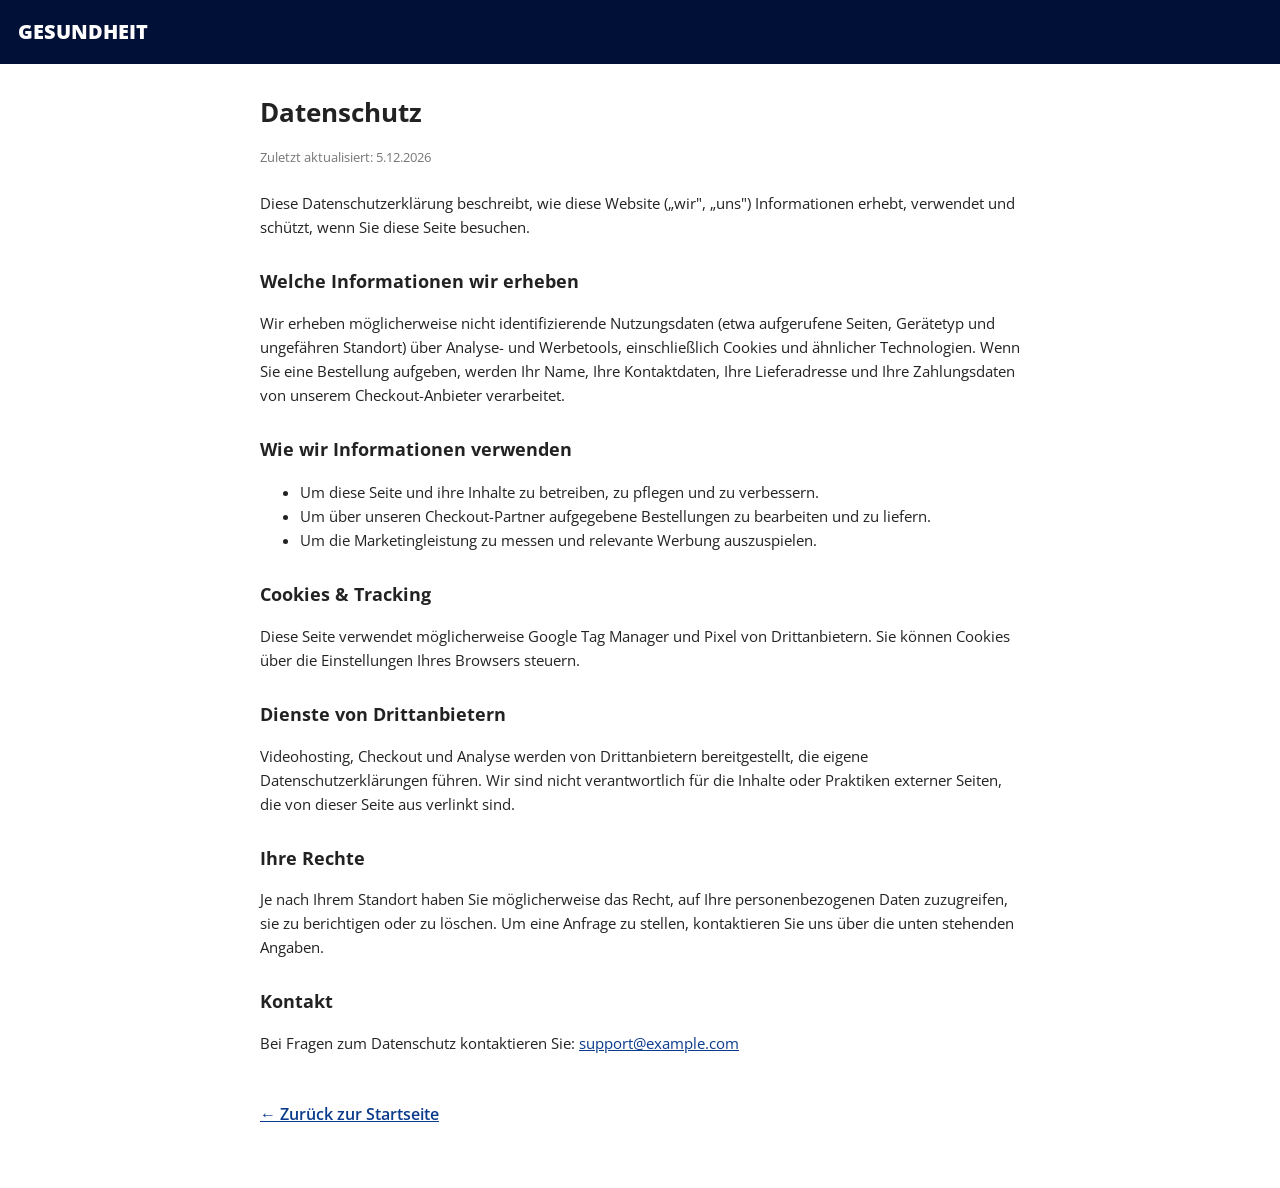
<file: privacy-policy.html>
<!DOCTYPE html>
<html lang="de">

<head>
  <meta charset="utf-8">
  <meta name="viewport" content="width=device-width, initial-scale=1">
  <meta name="robots" content="noindex, nofollow">
  <title>Datenschutz</title>
  <link rel="preconnect" href="https://fonts.googleapis.com">
  <link rel="preconnect" href="https://fonts.gstatic.com" crossorigin="">
  <link href="https://fonts.googleapis.com/css2?family=Open+Sans:wght@400;600;700;800&display=swap" rel="stylesheet">
  <style>
    body { font-family: 'Open Sans', Arial, sans-serif; color: #222; background: #fff; margin: 0; line-height: 1.6; }
    .topbar { background: #001037; color: #fff; padding: 16px 18px; font-weight: 800; font-size: 20px; }
    main { max-width: 760px; margin: 0 auto; padding: 28px 18px 60px; }
    h1 { font-size: 26px; margin: 0 0 6px; }
    .updated { color: #777; font-size: 13px; margin-bottom: 24px; }
    h2 { font-size: 18px; margin: 28px 0 8px; }
    p, li { font-size: 15px; }
    a { color: #0a3a8c; }
    .back { display: inline-block; margin-top: 32px; font-weight: 600; }
    .note { background: #fff7e6; border: 1px solid #f0d9a8; padding: 12px 14px; border-radius: 6px; font-size: 13px; color: #7a5b00; }
  </style>
</head>

<body>
  <div class="topbar">GESUNDHEIT</div>
  <main>
    <h1>Datenschutz</h1>
    <p class="updated">Zuletzt aktualisiert: <span id="d"></span></p>

    <p>Diese Datenschutzerklärung beschreibt, wie diese Website („wir", „uns") Informationen erhebt, verwendet und schützt, wenn Sie diese Seite besuchen.</p>

    <h2>Welche Informationen wir erheben</h2>
    <p>Wir erheben möglicherweise nicht identifizierende Nutzungsdaten (etwa aufgerufene Seiten, Gerätetyp und ungefähren Standort) über Analyse- und Werbetools, einschließlich Cookies und ähnlicher Technologien. Wenn Sie eine Bestellung aufgeben, werden Ihr Name, Ihre Kontaktdaten, Ihre Lieferadresse und Ihre Zahlungsdaten von unserem Checkout-Anbieter verarbeitet.</p>

    <h2>Wie wir Informationen verwenden</h2>
    <ul>
      <li>Um diese Seite und ihre Inhalte zu betreiben, zu pflegen und zu verbessern.</li>
      <li>Um über unseren Checkout-Partner aufgegebene Bestellungen zu bearbeiten und zu liefern.</li>
      <li>Um die Marketingleistung zu messen und relevante Werbung auszuspielen.</li>
    </ul>

    <h2>Cookies &amp; Tracking</h2>
    <p>Diese Seite verwendet möglicherweise Google Tag Manager und Pixel von Drittanbietern. Sie können Cookies über die Einstellungen Ihres Browsers steuern.</p>

    <h2>Dienste von Drittanbietern</h2>
    <p>Videohosting, Checkout und Analyse werden von Drittanbietern bereitgestellt, die eigene Datenschutzerklärungen führen. Wir sind nicht verantwortlich für die Inhalte oder Praktiken externer Seiten, die von dieser Seite aus verlinkt sind.</p>

    <h2>Ihre Rechte</h2>
    <p>Je nach Ihrem Standort haben Sie möglicherweise das Recht, auf Ihre personenbezogenen Daten zuzugreifen, sie zu berichtigen oder zu löschen. Um eine Anfrage zu stellen, kontaktieren Sie uns über die unten stehenden Angaben.</p>

    <h2>Kontakt</h2>
    <p>Bei Fragen zum Datenschutz kontaktieren Sie: <a href="mailto:support@example.com">support@example.com</a></p>

    <a class="back" href="/index.html">&larr; Zurück zur Startseite</a>
  </main>
  <script>document.getElementById('d').textContent = new Date().toLocaleDateString('de-DE');</script>
</body>

</html>
</file>
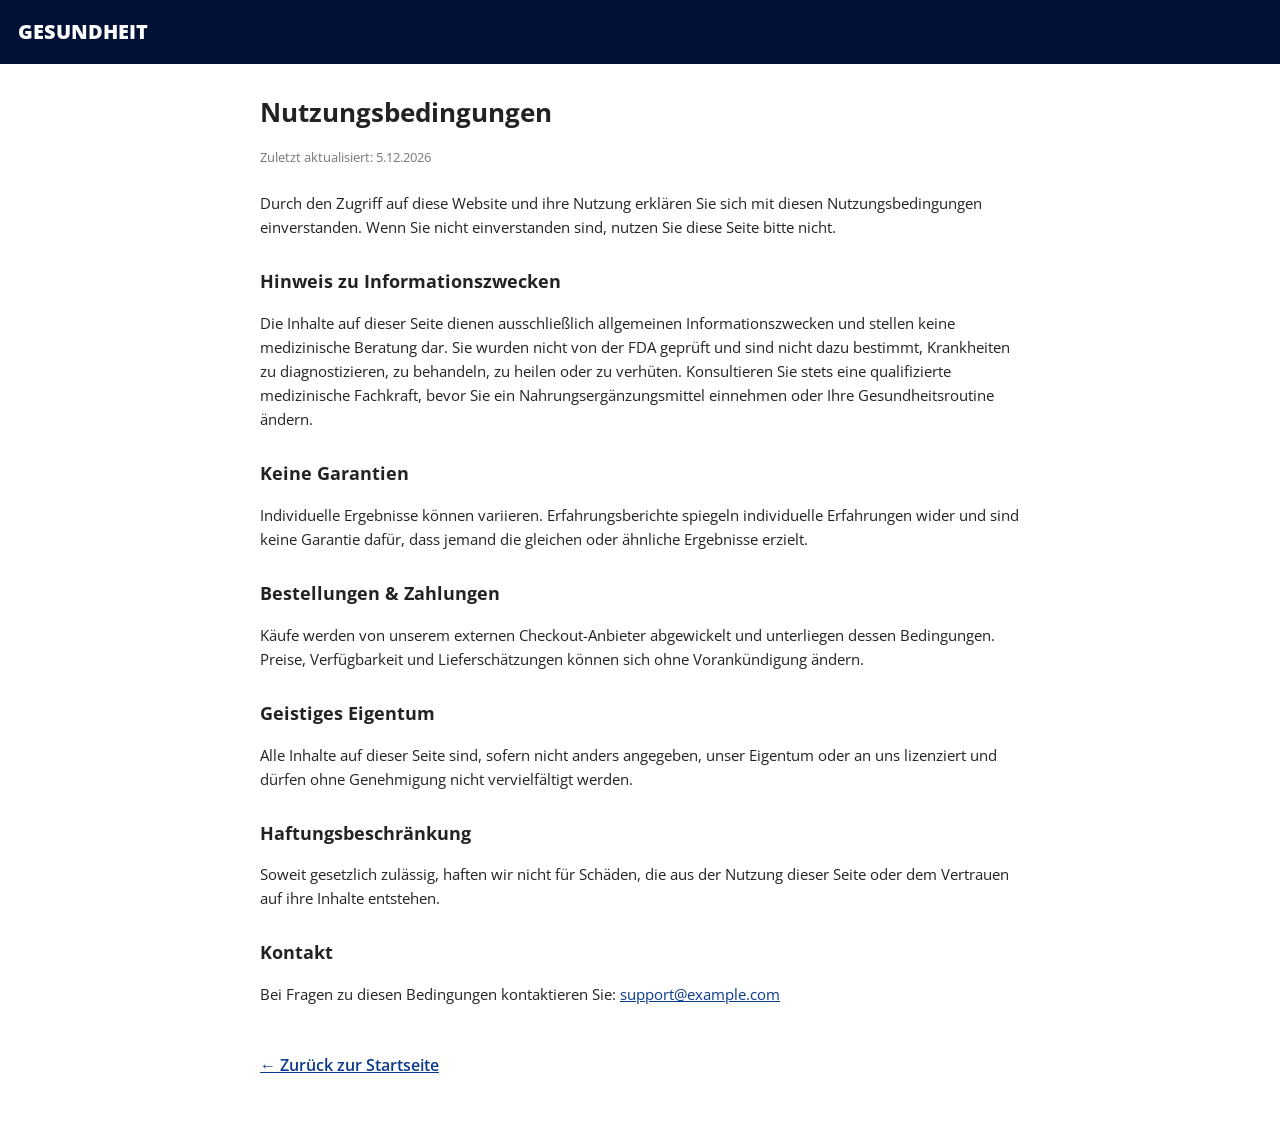
<file: terms-of-service.html>
<!DOCTYPE html>
<html lang="de">

<head>
  <meta charset="utf-8">
  <meta name="viewport" content="width=device-width, initial-scale=1">
  <meta name="robots" content="noindex, nofollow">
  <title>Nutzungsbedingungen</title>
  <link rel="preconnect" href="https://fonts.googleapis.com">
  <link rel="preconnect" href="https://fonts.gstatic.com" crossorigin="">
  <link href="https://fonts.googleapis.com/css2?family=Open+Sans:wght@400;600;700;800&display=swap" rel="stylesheet">
  <style>
    body { font-family: 'Open Sans', Arial, sans-serif; color: #222; background: #fff; margin: 0; line-height: 1.6; }
    .topbar { background: #001037; color: #fff; padding: 16px 18px; font-weight: 800; font-size: 20px; }
    main { max-width: 760px; margin: 0 auto; padding: 28px 18px 60px; }
    h1 { font-size: 26px; margin: 0 0 6px; }
    .updated { color: #777; font-size: 13px; margin-bottom: 24px; }
    h2 { font-size: 18px; margin: 28px 0 8px; }
    p, li { font-size: 15px; }
    a { color: #0a3a8c; }
    .back { display: inline-block; margin-top: 32px; font-weight: 600; }
    .note { background: #fff7e6; border: 1px solid #f0d9a8; padding: 12px 14px; border-radius: 6px; font-size: 13px; color: #7a5b00; }
  </style>
</head>

<body>
  <div class="topbar">GESUNDHEIT</div>
  <main>
    <h1>Nutzungsbedingungen</h1>
    <p class="updated">Zuletzt aktualisiert: <span id="d"></span></p>

    <p>Durch den Zugriff auf diese Website und ihre Nutzung erklären Sie sich mit diesen Nutzungsbedingungen einverstanden. Wenn Sie nicht einverstanden sind, nutzen Sie diese Seite bitte nicht.</p>

    <h2>Hinweis zu Informationszwecken</h2>
    <p>Die Inhalte auf dieser Seite dienen ausschließlich allgemeinen Informationszwecken und stellen keine medizinische Beratung dar. Sie wurden nicht von der FDA geprüft und sind nicht dazu bestimmt, Krankheiten zu diagnostizieren, zu behandeln, zu heilen oder zu verhüten. Konsultieren Sie stets eine qualifizierte medizinische Fachkraft, bevor Sie ein Nahrungsergänzungsmittel einnehmen oder Ihre Gesundheitsroutine ändern.</p>

    <h2>Keine Garantien</h2>
    <p>Individuelle Ergebnisse können variieren. Erfahrungsberichte spiegeln individuelle Erfahrungen wider und sind keine Garantie dafür, dass jemand die gleichen oder ähnliche Ergebnisse erzielt.</p>

    <h2>Bestellungen &amp; Zahlungen</h2>
    <p>Käufe werden von unserem externen Checkout-Anbieter abgewickelt und unterliegen dessen Bedingungen. Preise, Verfügbarkeit und Lieferschätzungen können sich ohne Vorankündigung ändern.</p>

    <h2>Geistiges Eigentum</h2>
    <p>Alle Inhalte auf dieser Seite sind, sofern nicht anders angegeben, unser Eigentum oder an uns lizenziert und dürfen ohne Genehmigung nicht vervielfältigt werden.</p>

    <h2>Haftungsbeschränkung</h2>
    <p>Soweit gesetzlich zulässig, haften wir nicht für Schäden, die aus der Nutzung dieser Seite oder dem Vertrauen auf ihre Inhalte entstehen.</p>

    <h2>Kontakt</h2>
    <p>Bei Fragen zu diesen Bedingungen kontaktieren Sie: <a href="mailto:support@example.com">support@example.com</a></p>

    <a class="back" href="/index.html">&larr; Zurück zur Startseite</a>
  </main>
  <script>document.getElementById('d').textContent = new Date().toLocaleDateString('de-DE');</script>
</body>

</html>
</file>
